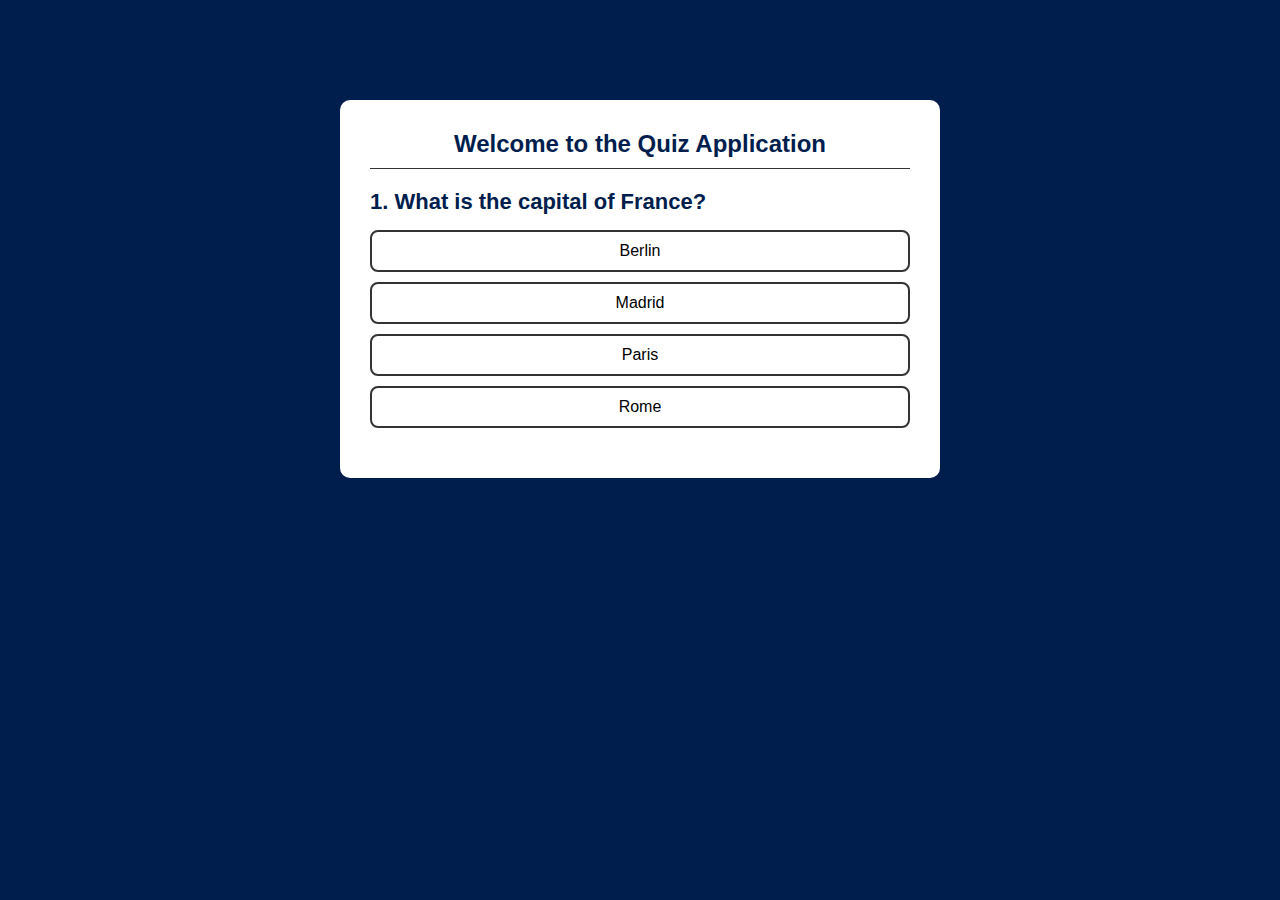
<file: QuizApp/index.html>
<!DOCTYPE html>
<html lang="en-US">
<head>
    <meta charset="UTF-8">
    <meta name="viewport" content="width=device-width, initial-scale=1.0">
    <link rel="stylesheet" href="styles.css">
    <title>Quiz Application</title>
</head>
<body>

    <div class="app">
        <h1>Welcome to the Quiz Application</h1>
        <div class="quiz">
            <h2 id="question">Question Goes here</h2>
            <div id="answer-buttons"></div>
        </div>
        <button id="next-btn">Next</button>
    </div>

    <script src="script.js"></script>
</body>
</html>
</file>
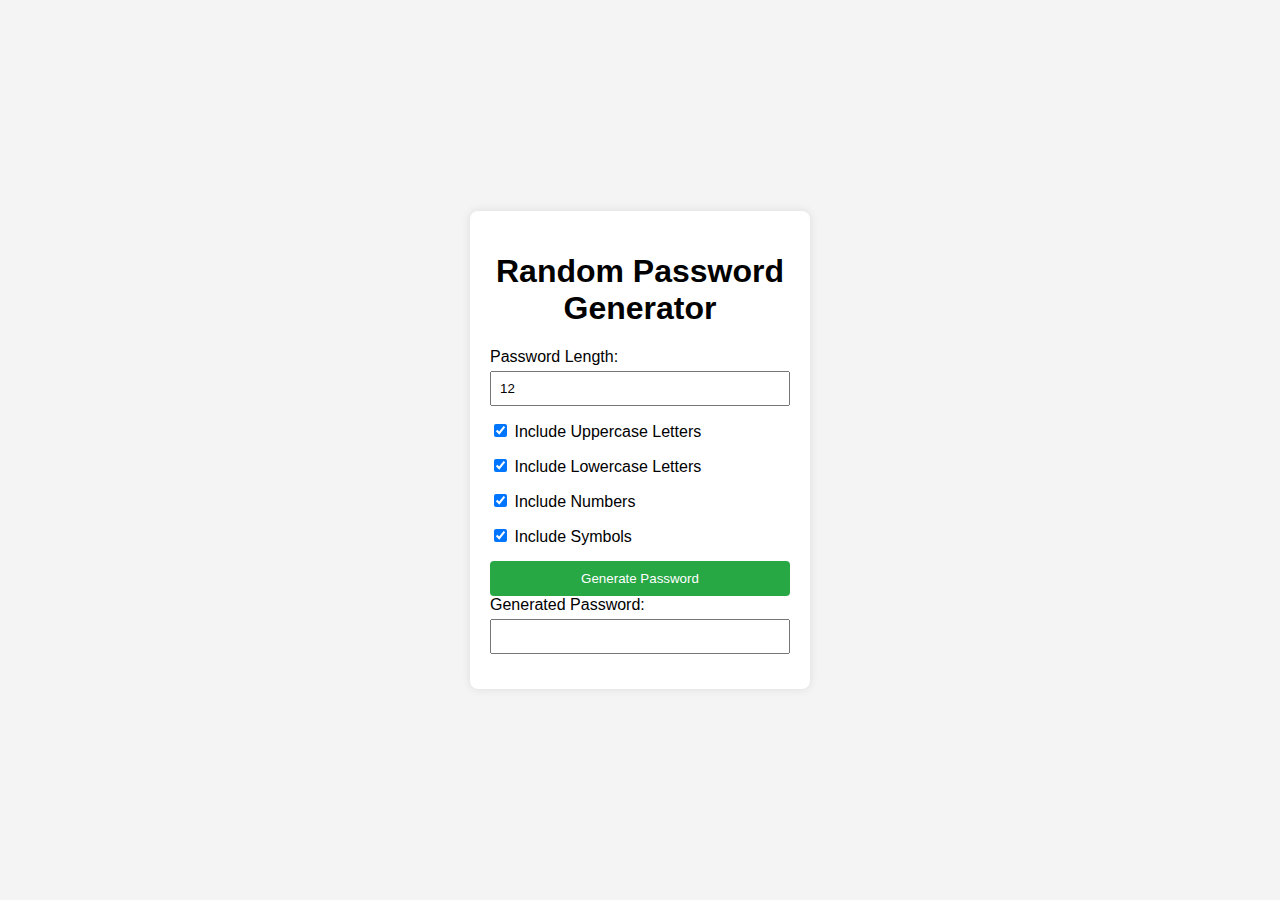
<file: RandomPassword/index.html>
<!DOCTYPE html>
<html lang="en">
<head>
    <meta charset="UTF-8">
    <meta name="viewport" content="width=device-width, initial-scale=1.0">
    <title>Random Password Generator</title>
    <script defer src="script.js"></script>
    <style>
        body {
            font-family: Arial, sans-serif;
            background-color: #f4f4f4;
            display: flex;
            justify-content: center;
            align-items: center;
            height: 100vh;
            margin: 0;
        }
        .container {
            background: white;
            padding: 20px;
            border-radius: 8px;
            box-shadow: 0 0 10px rgba(0, 0, 0, 0.1);
            width: 300px;
        }
        h1 {
            text-align: center;
        }
        .input-group, .output-group {
            margin-bottom: 15px;
        }
        label {
            display: block;
            margin-bottom: 5px;
        }
        input[type="number"], input[type="text"] {
            width: 100%;
            padding: 8px;
            box-sizing: border-box;
        }
        button {
            width: 100%;
            padding: 10px;
            background-color: #28a745;
            color: white;
            border: none;
            border-radius: 4px;
            cursor: pointer;
        }
        button:hover {
            background-color: #218838;
        }

    </style>
</head>
<body>
    <div class="container">
        <h1>Random Password Generator</h1>
        <div class="input-group">
            <label for="length">Password Length:</label>
            <input type="number" id="length" min="4" max="32" value="12">
        </div>
        <div class="input-group">
            <label for="include-uppercase">
                <input type="checkbox" id="include-uppercase" checked>
                Include Uppercase Letters
            </label>
        </div>
        <div class="input-group">
            <label for="include-lowercase">
                <input type="checkbox" id="include-lowercase" checked>
                Include Lowercase Letters
            </label>
        </div>
        <div class="input-group">
            <label for="include-numbers">
                <input type="checkbox" id="include-numbers" checked>
                Include Numbers
            </label>
        </div>
        <div class="input-group">
            <label for="include-symbols">
                <input type="checkbox" id="include-symbols" checked>
                Include Symbols
            </label>
        </div>
        <button id="generate-btn">Generate Password</button>
        <div class="output-group">
            <label for="password-output">Generated Password:</label>
            <input type="text" id="password-output" readonly>
        </div>
    </div>
</body>
</html>
</file>
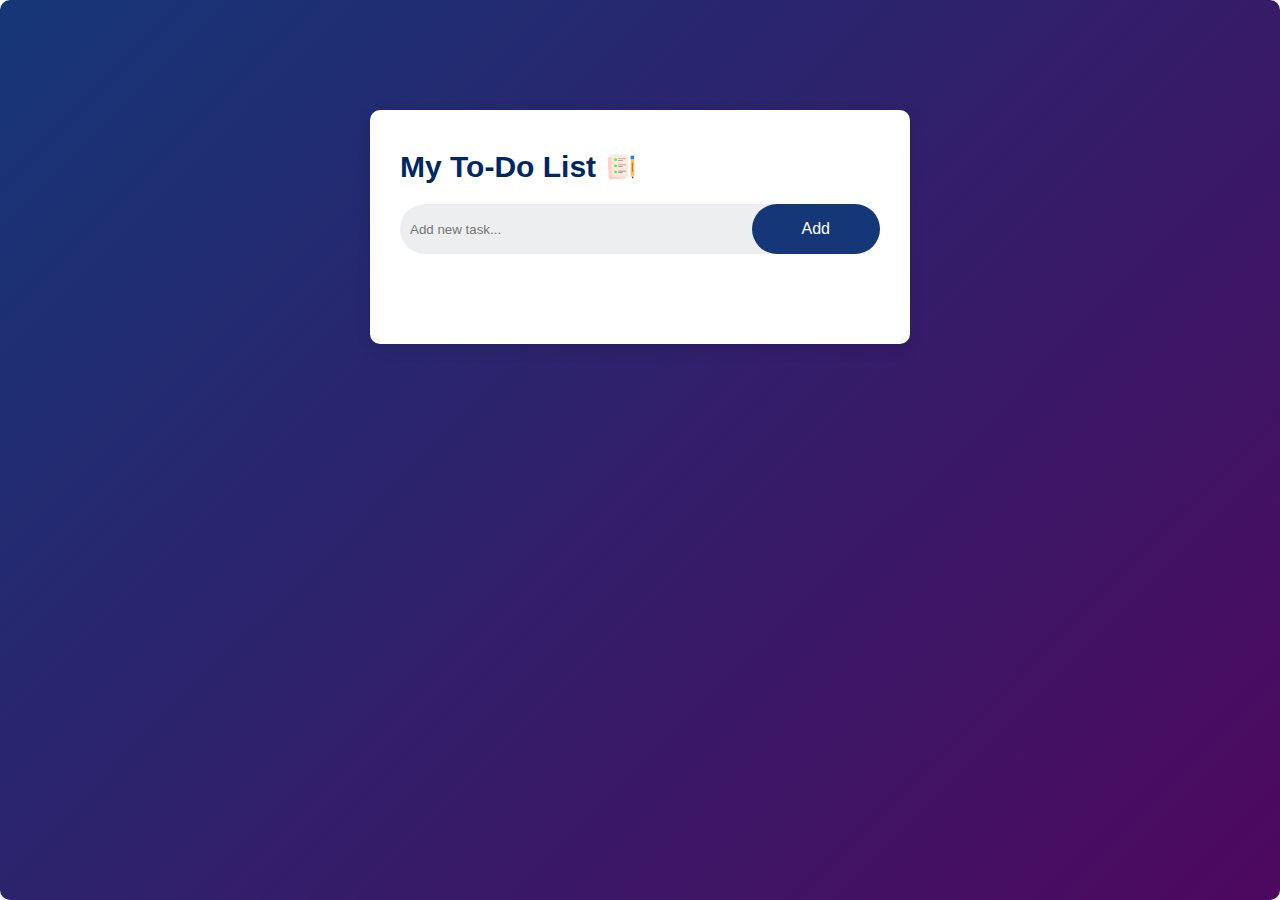
<file: To-Do List/index.html>
<!DOCTYPE html>
<html lang="en">
<head>
    <meta charset="UTF-8">
    <meta name="viewport" content="width=device-width, initial-scale=1.0">

    <title>To-Do List</title>
    <link rel="stylesheet" href="styles.css">
    
</head>
<body>
    <div class="container">
        <div class="todo-app">
            <h2>My To-Do List
                <img src="images/icon.png" alt="Add" class="add-icon" onclick="addTodoItem()">
            </h2>
            <div class="row">
                <input type="text" id="input-box" placeholder="Add new task...">
                <button onclick="addTask()">Add</button>
            </div>
            <ul id="list-container">
                <!-- <li class="checked">Sample Task 1</li>
                <li>Sample Task 2</li>
                <li>Sample Task 3</li> -->
            </ul>
        </div>
    </div>
    <script src="script.js"></script>
</body>
</html>
</file>
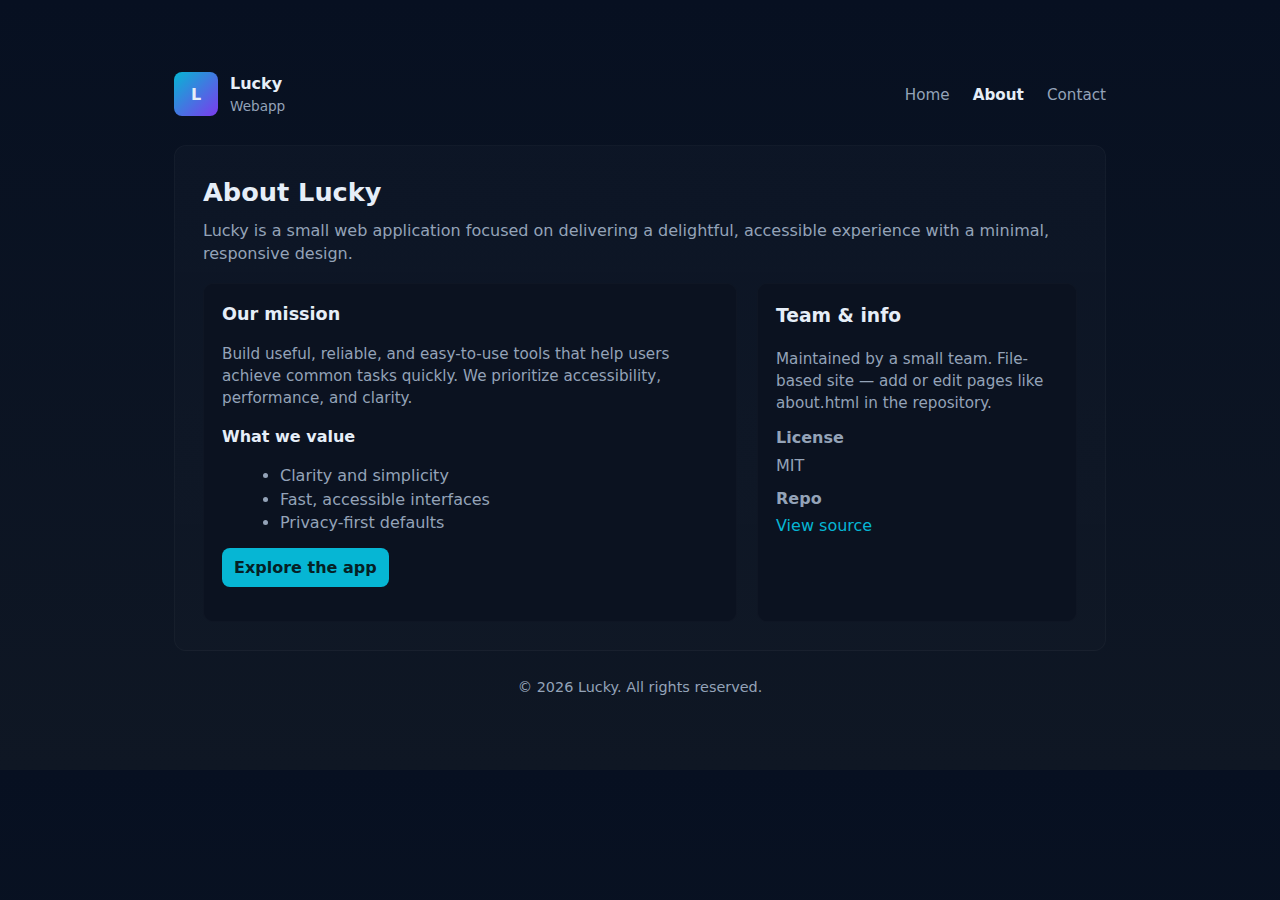
<file: Webapp/about.html>
<!doctype html>
<html lang="en">
<head>
    <meta charset="utf-8" />
    <meta name="viewport" content="width=device-width,initial-scale=1" />
    <title>About — Lucky</title>
    <meta name="description" content="About Lucky — a small webapp." />
    <style>
        :root{--bg:#0f1724;--card:#0b1220;--muted:#94a3b8;--accent:#06b6d4;--text:#e6eef8}
        *{box-sizing:border-box}
        body{margin:0;font-family:Inter,system-ui,Segoe UI,Roboto,"Helvetica Neue",Arial;background:linear-gradient(180deg,#071021 0%,var(--bg) 100%);color:var(--text);line-height:1.45}
        .container{max-width:980px;margin:48px auto;padding:24px}
        header{display:flex;align-items:center;justify-content:space-between;gap:16px;margin-bottom:28px}
        .brand{display:flex;align-items:center;gap:12px;text-decoration:none;color:var(--text)}
        .logo{width:44px;height:44px;display:inline-grid;place-items:center;background:linear-gradient(135deg,var(--accent),#7c3aed);border-radius:8px;font-weight:700}
        nav a{color:var(--muted);text-decoration:none;margin-left:18px;font-size:0.95rem}
        nav a[aria-current="page"]{color:var(--text);font-weight:600}
        main{background:linear-gradient(180deg,rgba(255,255,255,0.02),rgba(255,255,255,0.01));border:1px solid rgba(255,255,255,0.03);padding:28px;border-radius:12px}
        h1{margin:0 0 8px;font-size:1.6rem}
        p.lead{margin:0 0 18px;color:var(--muted)}
        .grid{display:grid;grid-template-columns:1fr 320px;gap:20px;margin-top:18px}
        .card{background:var(--card);padding:18px;border-radius:10px;border:1px solid rgba(255,255,255,0.02)}
        .muted{color:var(--muted);font-size:0.95rem}
        footer{margin-top:26px;color:var(--muted);font-size:0.9rem;text-align:center}
        @media (max-width:840px){.grid{grid-template-columns:1fr;}.logo{width:36px;height:36px}}
        a.button{display:inline-block;padding:8px 12px;border-radius:8px;background:var(--accent);color:#052025;text-decoration:none;font-weight:600}
    </style>
</head>
<body>
    <div class="container">
        <header>
            <a class="brand" href="index.html" aria-label="Lucky home">
                <div class="logo">L</div>
                <div>
                    <div style="font-weight:700">Lucky</div>
                    <div style="font-size:0.85rem;color:var(--muted);margin-top:2px">Webapp</div>
                </div>
            </a>
            <nav aria-label="Primary">
                <a href="index.html">Home</a>
                <a href="about.html" aria-current="page">About</a>
                <a href="contact.html">Contact</a>
            </nav>
        </header>

        <main role="main" aria-labelledby="about-heading">
            <h1 id="about-heading">About Lucky</h1>
            <p class="lead">Lucky is a small web application focused on delivering a delightful, accessible experience with a minimal, responsive design.</p>

            <div class="grid" role="region" aria-label="About details">
                <section class="card" aria-labelledby="mission-heading">
                    <h2 id="mission-heading" style="margin-top:0;font-size:1.1rem">Our mission</h2>
                    <p class="muted">Build useful, reliable, and easy-to-use tools that help users achieve common tasks quickly. We prioritize accessibility, performance, and clarity.</p>

                    <h3 style="margin-top:16px;font-size:1rem">What we value</h3>
                    <ul style="margin:8px 0 0 18px;color:var(--muted)">
                        <li>Clarity and simplicity</li>
                        <li>Fast, accessible interfaces</li>
                        <li>Privacy-first defaults</li>
                    </ul>

                    <p style="margin-top:14px">
                        <a class="button" href="index.html">Explore the app</a>
                    </p>
                </section>

                <aside class="card" aria-labelledby="team-heading">
                    <h3 id="team-heading" style="margin-top:0">Team & info</h3>
                    <p class="muted" style="margin:6px 0">Maintained by a small team. File-based site — add or edit pages like about.html in the repository.</p>

                    <dl style="margin-top:12px;color:var(--muted)">
                        <dt style="font-weight:600">License</dt>
                        <dd style="margin:4px 0 10px">MIT</dd>
                        <dt style="font-weight:600">Repo</dt>
                        <dd style="margin:4px 0 0"><a href="#" style="color:var(--accent);text-decoration:none">View source</a></dd>
                    </dl>
                </aside>
            </div>
        </main>

        <footer role="contentinfo">
            &copy; <span id="year"></span> Lucky. All rights reserved.
        </footer>
    </div>

    <script>
        // set current year
        document.getElementById('year').textContent = new Date().getFullYear();
    </script>
</body>
</html>
</file>
<file: QuizApp/styles.css>
* {
    margin: 0;
    padding: 0;
    box-sizing: border-box;
    font-family: Arial, Helvetica, sans-serif;
}

body {
    background: #001e4d;
}

.app {
    background: #ffffff;
    width: 90%;
    max-width: 600px;
    margin: 100px auto;
    padding: 30px;
    border-radius: 10px;
}

.app h1 {
    text-align: center;
    font-size: 24px;
    color: #001e4d;
    border-bottom: 1px solid #333;
    padding-bottom: 10px;
}

.quiz {
    padding: 20px 0;
}

#question {
    font-size: 22px;
    font-weight: bold;
    color: #001e4d;
    margin-bottom: 15px;
}

#answer-buttons {
    display: flex;
    flex-direction: column;
    gap: 10px;
}

.btn {
    padding: 10px;
    font-size: 16px;
    border: 2px solid #333;
    border-radius: 8px;
    cursor: pointer;
    background-color: #fff;
    transition: 0.2s;
}

.btn:hover:not([disabled]) {
    background-color: #80d3ee;
    font-weight: bold;
}

.btn:disabled {
    cursor: not-allowed;
    opacity: 0.6;
}

#next-btn {
    display: none;
    margin: 20px auto 0;
    padding: 10px 40px;
    font-size: 16px;
    cursor: pointer;
    border-radius: 5px;
    border: 2px solid black;
    background-color: white;
}

.correct {
    background-color: #4caf50;
    color: white;
}

.incorrect {
    background-color: #f44336;
    color: white;
}
.score-display {
    font-size: 20px;
    font-weight: bold;
    text-align: center;
    color: #001e4d;
}
</file>
<file: To-Do List/styles.css>
*{
    margin : 0;
    padding : 0;
    box-sizing : border-box;
    font-family : 'Poppins', sans-serif;
}

.container{
    width: 100%;
    background :linear-gradient(135deg, #153677, #4e085f);
    padding : 10px;
    border-radius : 10px;
    box-shadow : 0 5px 10px rgba(0,0,0,0.1);
    text-align : center;
    color : #fff;
    min-height: 100vh;
}
.todo-app{
    width: 100%;
    max-width: 540px;
    margin : 100px auto 20px;
    background: #fff;
    padding: 40px 30px 70px;
    border-radius : 10px;
    box-shadow : 0 5px 15px rgba(0,0,0,0.1);
}
.todo-app h2{
    font-size : 30px;
    font-weight : 600;
    color : #002765;
    display: flex;
    align-items: center;
    margin-bottom : 20px;
}
.todo-app h2 img{
    width: 30px;
    margin-left : 10px;
}

.row{
    display: flex;
    align-items: center;
    justify-content: space-between;
    margin-bottom : 20px;
    background: #edeef0;
    border-radius:30px;
    padding-left : 10px 20px;
}
input{
    flex:1;
    border:none;
    outline: none ;
    background: transparent;
    padding:10px;
    font-weight:14px;
    color : #333;
}
button{
    border: none;
    outline: none;
    padding: 16px 50px;
    background: #153677;
    color : #fff;
    font-size : 16px;
    font-weight : 500;
    border-radius : 40px;
    cursor : pointer;
}

ul li {
    list-style : none;
    font-size: 17px;
    color: #002765;
    padding : 16px 8px 12px 50px;
    user-select: none;
    cursor: pointer;
    position: relative;
    text-align: left;
}
ul li::before{
    content:'';
    position:absolute;
    height: 28px;
    width: 28px;
    border-radius : 50%;
    background-image:url(images/unchecked.png);
    background-size: cover;
    background-position: center;
    top: 12px;
    left: 8px;
    
}
ul li.checked{
    text-decoration : line-through ;
    color : #999;
}
ul li.checked::before{
    background-image:url(images/checked.png);
}
ul li span{
    position: absolute;
    right: 0;
    top: 5px;
    width:40px;
    height: 40px;
    font-size: 22px;
    color : #555;
    line-height: 40px;
    text-align : center;
    border-radius: 50%;
    cursor: pointer;
}
ul li span:hover{
    background: #e74c3c;
}
</file>
